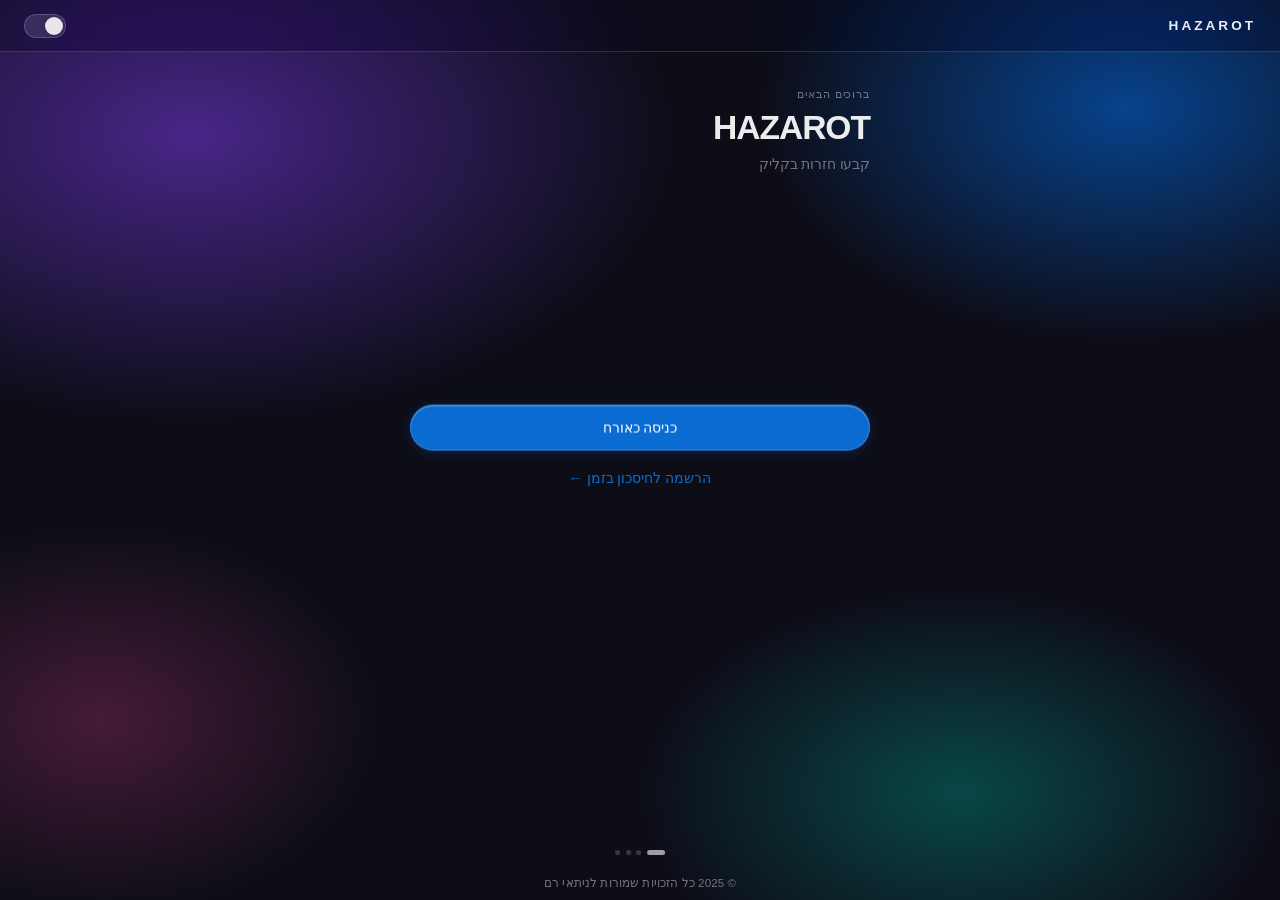
<file: index.html>
<!DOCTYPE html>
<html lang="he" dir="rtl" data-theme="dark">
<head>
  <meta charset="UTF-8" />
  <meta name="viewport" content="width=device-width, initial-scale=1.0" />
  <title>HAZAROT</title>
  <link rel="stylesheet" href="style.css" />
</head>
<body>

  <header>
    <span class="logo" onclick="goHome()">HAZAROT</span>
    <button class="theme-toggle" id="theme-btn" onclick="toggleTheme()" aria-label="החלף מצב">
      <span class="theme-toggle-thumb"></span>
    </button>
    <button class="profile-btn" id="profile-btn" onclick="openProfile()" style="display:none">הרשמה</button>
  </header>

  <!-- Profile Modal -->
  <div class="profile-overlay hidden" id="profile-overlay">
    <div class="profile-modal">
      <div class="profile-modal-head">
        <h2>הפרופיל שלי</h2>
        <button class="profile-close" onclick="closeProfile()">×</button>
      </div>
      <div class="field-group">
        <label class="field-label">שם פרטי</label>
        <input type="text" id="p-first" placeholder="ישראל" autocomplete="given-name" />
      </div>
      <div class="field-group">
        <label class="field-label">שם משפחה</label>
        <input type="text" id="p-last" placeholder="ישראלי" autocomplete="family-name" />
      </div>
      <div class="field-group">
        <label class="field-label">שם ההרכב</label>
        <input type="text" id="p-band" placeholder="שם הלהקה / האומן" autocomplete="off" />
      </div>
      <div class="field-group" style="margin-bottom:0">
        <label class="field-label">אימייל</label>
        <input type="email" id="p-email" placeholder="your@email.com" dir="ltr" style="text-align:left" autocomplete="email" />
      </div>
      <button class="next-btn" style="width:100%;margin-top:1.25rem" onclick="saveProfileForm()">שמור פרופיל</button>
    </div>
  </div>

  <main>

    <!-- Landing -->
    <section class="step active" id="step-home">
      <div id="landing-content"></div>
    </section>

    <!-- Step 1: Band Name -->
    <section class="step" id="step-1">
      <p class="step-label">01</p>
      <h1>שם ההרכב</h1>
      <p class="sub">הזינו את שם הלהקה או שם האומן כפי שתרצו שיופיע</p>
      <input type="text" id="band-name" placeholder="שם הלהקה / האומן" autocomplete="off" />
      <button class="next-btn" onclick="goToStep2()">המשך</button>
    </section>

    <!-- Step 2: Members & Instruments -->
    <section class="step" id="step-2">
      <p class="step-label">02</p>
      <h1>כמה נגנים ואיזה כלים?</h1>
      <p class="sub">כדי שהחדר יהיה מוכן מראש — ספרו לנו מי מגיע</p>

      <div class="members-row">
        <label>מספר נגנים</label>
        <div class="counter">
          <button onclick="changeCount(-1)">−</button>
          <span id="member-count">1</span>
          <button onclick="changeCount(1)">+</button>
        </div>
      </div>

      <div class="instruments-section">
        <label>כלים שמגיעים</label>
        <div class="instrument-list" id="instrument-list"></div>
        <div class="instrument-add-row">
          <input type="text" id="instrument-input" placeholder="הוסיפו כלי..." autocomplete="off" />
          <button class="add-btn" onclick="addInstrument()">+</button>
        </div>
      </div>

      <div class="nav-row">
        <button class="back-btn" onclick="goToStep(1)">חזרה</button>
        <button class="next-btn" onclick="goToStep3()">המשך</button>
      </div>
    </section>

    <!-- Step 3: Special Requests -->
    <section class="step" id="step-3">
      <p class="step-label">03</p>
      <h1>בקשות מיוחדות</h1>
      <p class="sub">ציוד נוסף, הגברה, מיקרופונים, שקטניות — כל מה שנדרש</p>
      <textarea id="special-requests" placeholder="לדוגמה: צריכים מיקרופון נוסף, מסך לחיבור מחשב, שקטנייה לתופים..." rows="5"></textarea>

      <div class="nav-row">
        <button class="back-btn" onclick="goToStep(2)">חזרה</button>
        <button class="next-btn" onclick="goToStep4()">המשך</button>
      </div>
    </section>

    <!-- Step 4: Date, Time & Location -->
    <section class="step" id="step-4">
      <p class="step-label">04</p>
      <h1>מתי ואיפה?</h1>
      <p class="sub">בחרו תאריך ושעות, ואז חפשו לפי אזור או שם חדר</p>

      <div class="field-group">
        <label class="field-label">תאריך</label>
        <input type="date" id="rehearsal-date" />
      </div>

      <div class="time-row" id="time-row-manual">
        <div class="field-group">
          <label class="field-label">משעה</label>
          <input type="time" id="start-time" step="1800" />
        </div>
        <div class="field-group">
          <label class="field-label">עד שעה</label>
          <input type="time" id="end-time" step="1800" />
        </div>
      </div>

      <div class="field-group">
        <label class="field-label">אזור</label>
        <select id="location-select">
          <option value="">בחרו עיר / אזור</option>
          <option value="tel-aviv">תל אביב</option>
          <option value="jerusalem">ירושלים</option>
          <option value="haifa">חיפה</option>
          <option value="ramat-gan">רמת גן / גבעתיים</option>
          <option value="beersheba">באר שבע</option>
        </select>
      </div>

      <div class="search-or"><span>או</span></div>

      <div class="field-group">
        <label class="field-label">שם חדר חזרות</label>
        <input type="text" id="room-name-search" placeholder="לדוגמה: סטודיו TLV, כרמל ביט..." autocomplete="off" oninput="onRoomNameInput()" />
      </div>

      <div id="room-slots-section" style="display:none"></div>

      <div class="nav-row">
        <button class="back-btn" onclick="goToStep(3)">חזרה</button>
        <button class="next-btn" onclick="searchRooms()">חפשו חדרים</button>
      </div>
    </section>

    <!-- Step 5: Results -->
    <section class="step" id="step-5">
      <p class="step-label">05</p>
      <h1>חדרים פנויים</h1>
      <p class="sub" id="results-sub"></p>
      <div class="sort-row">
        <span class="sort-label">מיון:</span>
        <button class="sort-btn" id="sort-name" onclick="setSort('name')">א-ת</button>
        <button class="sort-btn" id="sort-price" onclick="setSort('price')">מחיר</button>
      </div>
      <div class="rooms-list" id="rooms-list"></div>
      <div class="nav-row" style="margin-top: 1rem;">
        <button class="back-btn" onclick="goToStep(4)">שנו חיפוש</button>
      </div>
    </section>

    <!-- Confirmation -->
    <section class="step" id="step-confirm">
      <div class="confirm-icon">✓</div>
      <h1>הבקשה נשלחה!</h1>
      <div class="summary" id="summary"></div>
      <button class="next-btn" onclick="resetForm()" style="margin-top: 2rem;">קביעה חדשה</button>
    </section>

  </main>

  <!-- Progress dots -->
  <div class="progress">
    <div class="dot active" id="dot-1"></div>
    <div class="dot" id="dot-2"></div>
    <div class="dot" id="dot-3"></div>
    <div class="dot" id="dot-4"></div>
  </div>

  <footer class="site-footer">
    <p>© 2025 כל הזכויות שמורות לניתאי רם</p>
  </footer>

  <script src="app.js"></script>
</body>
</html>
</file>
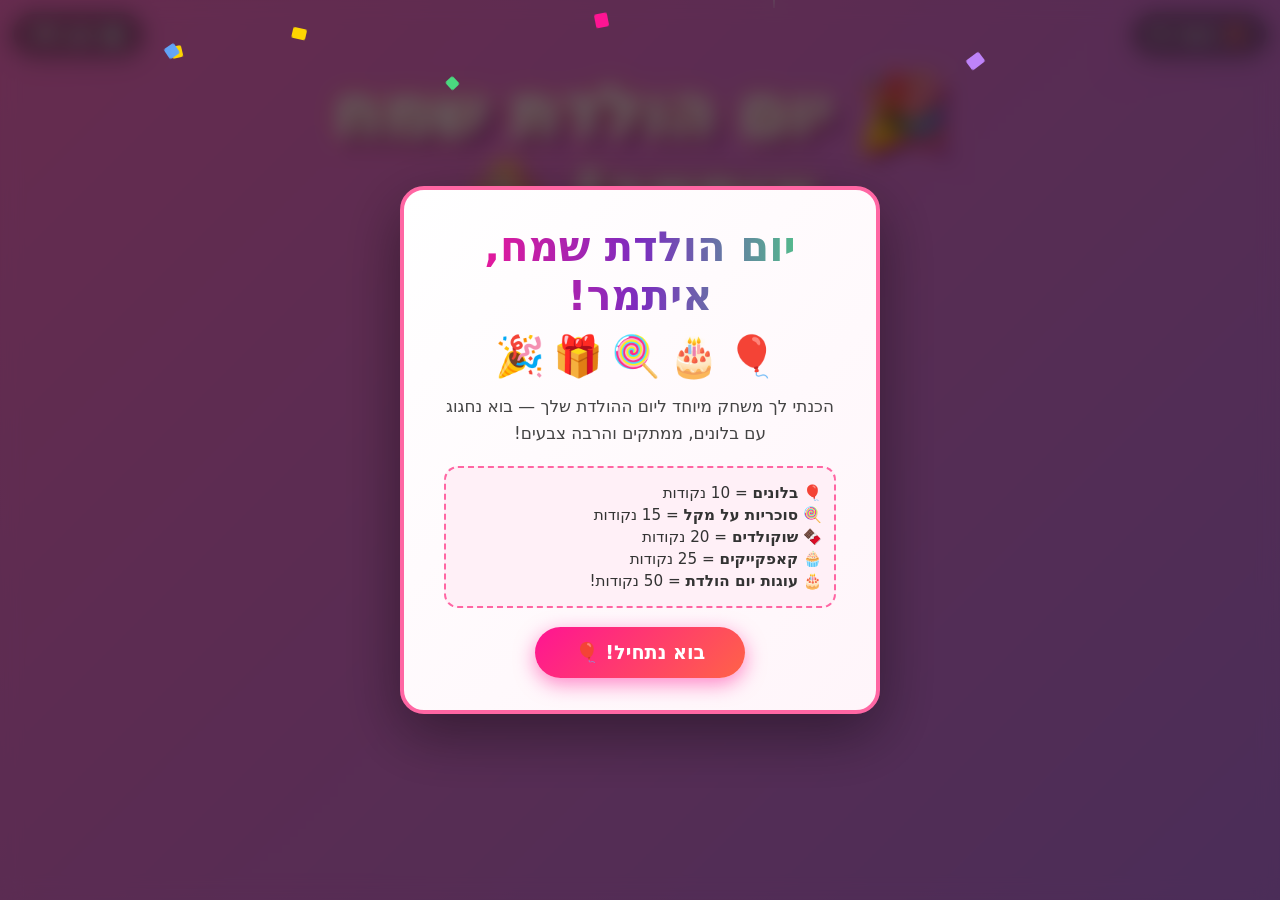
<file: itamar-birthday.html>
<!DOCTYPE html>
<html lang="he" dir="rtl">
<head>
  <meta charset="UTF-8" />
  <meta name="viewport" content="width=device-width, initial-scale=1.0" />
  <title>יום הולדת שמח איתמר!</title>
  <style>
    * { box-sizing: border-box; margin: 0; padding: 0; }

    html, body {
      width: 100%;
      height: 100%;
      overflow: hidden;
      font-family: 'Heebo', 'Assistant', system-ui, -apple-system, sans-serif;
      background: linear-gradient(135deg, #ff6ec4 0%, #7873f5 50%, #4ade80 100%);
      background-size: 400% 400%;
      animation: bgShift 12s ease infinite;
      user-select: none;
      -webkit-user-select: none;
      touch-action: manipulation;
    }

    @keyframes bgShift {
      0%, 100% { background-position: 0% 50%; }
      50% { background-position: 100% 50%; }
    }

    #gameArea {
      position: fixed;
      inset: 0;
      overflow: hidden;
    }

    /* Top HUD */
    .hud {
      position: fixed;
      top: 12px;
      left: 12px;
      right: 12px;
      display: flex;
      justify-content: space-between;
      align-items: center;
      z-index: 50;
      pointer-events: none;
    }

    .hud-box {
      background: rgba(0, 0, 0, 0.35);
      backdrop-filter: blur(8px);
      -webkit-backdrop-filter: blur(8px);
      color: #fff;
      padding: 10px 18px;
      border-radius: 999px;
      font-size: 1.1rem;
      font-weight: 700;
      border: 2px solid rgba(255, 255, 255, 0.3);
      box-shadow: 0 4px 20px rgba(0, 0, 0, 0.2);
    }

    /* Main title */
    .title-wrap {
      position: fixed;
      top: 70px;
      left: 50%;
      transform: translateX(-50%);
      text-align: center;
      z-index: 40;
      pointer-events: none;
      width: 92%;
      max-width: 720px;
    }

    .title {
      font-size: clamp(2rem, 7vw, 4.5rem);
      font-weight: 900;
      color: #fff;
      text-shadow:
        0 0 10px rgba(255, 105, 180, 0.8),
        0 0 20px rgba(255, 215, 0, 0.6),
        4px 4px 0 #ff1493,
        8px 8px 0 #4b0082;
      letter-spacing: -1px;
      animation: bounce 2s ease-in-out infinite;
    }

    .subtitle {
      font-size: clamp(1rem, 3vw, 1.4rem);
      color: #fff;
      margin-top: 8px;
      font-weight: 600;
      text-shadow: 2px 2px 0 #000;
      opacity: 0.95;
    }

    @keyframes bounce {
      0%, 100% { transform: translateY(0) rotate(-1deg); }
      50% { transform: translateY(-10px) rotate(1deg); }
    }

    /* Balloons */
    .balloon {
      position: absolute;
      width: 70px;
      height: 90px;
      cursor: pointer;
      transition: transform 0.1s ease;
      will-change: transform;
    }

    .balloon:active { transform: scale(0.9); }

    .balloon::before {
      content: '';
      position: absolute;
      top: 0;
      left: 0;
      width: 70px;
      height: 85px;
      background: var(--bcolor, #ff4d6d);
      border-radius: 50% 50% 45% 45% / 55% 55% 45% 45%;
      box-shadow:
        inset -8px -10px 20px rgba(0, 0, 0, 0.2),
        inset 8px 10px 20px rgba(255, 255, 255, 0.4);
    }

    .balloon::after {
      content: '';
      position: absolute;
      bottom: -2px;
      left: 50%;
      transform: translateX(-50%);
      width: 0;
      height: 0;
      border-left: 6px solid transparent;
      border-right: 6px solid transparent;
      border-top: 8px solid var(--bcolor, #ff4d6d);
      filter: brightness(0.8);
    }

    .balloon .string {
      position: absolute;
      top: 88px;
      left: 50%;
      width: 2px;
      height: 40px;
      background: rgba(255, 255, 255, 0.6);
      transform-origin: top center;
      animation: sway 3s ease-in-out infinite;
    }

    @keyframes sway {
      0%, 100% { transform: translateX(-50%) rotate(-3deg); }
      50% { transform: translateX(-50%) rotate(3deg); }
    }

    /* Candies */
    .candy {
      position: absolute;
      width: 50px;
      height: 50px;
      cursor: pointer;
      animation: spin 4s linear infinite;
      will-change: transform;
    }

    @keyframes spin {
      from { transform: rotate(0deg); }
      to { transform: rotate(360deg); }
    }

    .candy.lollipop {
      background: radial-gradient(circle at 35% 35%, #fff, #ff4d9d 30%, #c2185b 100%);
      border-radius: 50%;
      border: 3px solid #fff;
      box-shadow: 0 4px 15px rgba(0, 0, 0, 0.3);
      position: relative;
    }
    .candy.lollipop::after {
      content: '';
      position: absolute;
      top: 100%;
      left: 50%;
      width: 3px;
      height: 20px;
      background: #fff;
      transform: translateX(-50%);
    }

    .candy.choco {
      background: linear-gradient(135deg, #6b3410, #3d1f08);
      border-radius: 8px;
      border: 2px solid #4a2810;
      box-shadow:
        inset 4px 4px 0 rgba(255, 255, 255, 0.15),
        0 4px 15px rgba(0, 0, 0, 0.4);
    }

    .candy.cupcake {
      width: 55px;
      height: 60px;
      background:
        radial-gradient(circle at 50% 28%, #ff4d9d 0 30%, transparent 31%),
        radial-gradient(circle at 30% 35%, #fff066 0 14%, transparent 15%),
        radial-gradient(circle at 70% 35%, #66ff99 0 14%, transparent 15%),
        linear-gradient(180deg, #ffb3d9 50%, #d4853c 50%);
      border-radius: 50% 50% 10% 10% / 60% 60% 10% 10%;
      box-shadow: 0 4px 15px rgba(0, 0, 0, 0.3);
    }

    .candy.cake {
      width: 60px;
      height: 55px;
      background:
        linear-gradient(180deg, #fff 0 25%, transparent 25%),
        linear-gradient(180deg, #ff66a3 0 50%, #ffd700 50%);
      border-radius: 8px;
      border: 2px solid #ff1493;
      box-shadow: 0 4px 15px rgba(0, 0, 0, 0.3);
      position: relative;
    }
    .candy.cake::before {
      content: '🕯️';
      position: absolute;
      top: -22px;
      left: 50%;
      transform: translateX(-50%);
      font-size: 22px;
    }

    /* Confetti */
    .confetti {
      position: absolute;
      width: 10px;
      height: 14px;
      pointer-events: none;
      will-change: transform, opacity;
    }

    /* Pop effect */
    .pop {
      position: absolute;
      font-size: 2rem;
      font-weight: 900;
      color: #fff;
      text-shadow: 2px 2px 0 #000, 0 0 10px #ffd700;
      pointer-events: none;
      animation: popUp 0.8s ease-out forwards;
      z-index: 30;
    }

    @keyframes popUp {
      0% { transform: scale(0.5) translateY(0); opacity: 1; }
      100% { transform: scale(1.8) translateY(-60px); opacity: 0; }
    }

    /* Start screen */
    .start-screen {
      position: fixed;
      inset: 0;
      background: rgba(0, 0, 0, 0.6);
      backdrop-filter: blur(10px);
      -webkit-backdrop-filter: blur(10px);
      display: flex;
      align-items: center;
      justify-content: center;
      z-index: 100;
      padding: 20px;
    }

    .start-card {
      background: linear-gradient(135deg, #fff 0%, #fff5fa 100%);
      border-radius: 24px;
      padding: 2rem 2.5rem;
      max-width: 480px;
      width: 100%;
      text-align: center;
      box-shadow: 0 20px 60px rgba(0, 0, 0, 0.4);
      border: 4px solid #ff66a3;
      animation: cardIn 0.6s cubic-bezier(0.34, 1.56, 0.64, 1);
    }

    @keyframes cardIn {
      from { transform: scale(0.5) rotate(-10deg); opacity: 0; }
      to { transform: scale(1) rotate(0); opacity: 1; }
    }

    .start-card h1 {
      font-size: clamp(1.8rem, 6vw, 2.6rem);
      background: linear-gradient(90deg, #ff1493, #7b2cbf, #4ade80);
      -webkit-background-clip: text;
      background-clip: text;
      color: transparent;
      margin-bottom: 0.5rem;
      font-weight: 900;
    }

    .start-card .emoji-row {
      font-size: 2.5rem;
      margin: 0.8rem 0;
      letter-spacing: 8px;
    }

    .start-card p {
      color: #444;
      font-size: 1.05rem;
      line-height: 1.6;
      margin-bottom: 1.2rem;
    }

    .start-card .rules {
      background: #fff0f7;
      border: 2px dashed #ff66a3;
      border-radius: 14px;
      padding: 12px;
      margin-bottom: 1.2rem;
      text-align: right;
      font-size: 0.95rem;
      color: #333;
    }

    .start-card .rules div { margin: 4px 0; }

    .start-btn {
      background: linear-gradient(135deg, #ff1493, #ff6347);
      color: #fff;
      border: none;
      padding: 14px 40px;
      font-size: 1.2rem;
      font-weight: 800;
      border-radius: 999px;
      cursor: pointer;
      box-shadow: 0 6px 20px rgba(255, 20, 147, 0.5);
      transition: transform 0.15s ease, box-shadow 0.15s ease;
      font-family: inherit;
    }

    .start-btn:hover {
      transform: translateY(-2px) scale(1.03);
      box-shadow: 0 8px 25px rgba(255, 20, 147, 0.7);
    }

    .start-btn:active { transform: scale(0.97); }

    /* End screen */
    .end-screen {
      position: fixed;
      inset: 0;
      background: rgba(0, 0, 0, 0.7);
      backdrop-filter: blur(10px);
      -webkit-backdrop-filter: blur(10px);
      display: none;
      align-items: center;
      justify-content: center;
      z-index: 100;
      padding: 20px;
    }

    .end-screen.show { display: flex; }

    .end-card {
      background: linear-gradient(135deg, #fff 0%, #fffacd 100%);
      border-radius: 24px;
      padding: 2rem 2.5rem;
      max-width: 520px;
      width: 100%;
      text-align: center;
      box-shadow: 0 20px 60px rgba(0, 0, 0, 0.4);
      border: 4px solid #ffd700;
      animation: cardIn 0.6s cubic-bezier(0.34, 1.56, 0.64, 1);
    }

    .end-card h2 {
      font-size: clamp(1.6rem, 5vw, 2.2rem);
      color: #ff1493;
      margin-bottom: 0.6rem;
      font-weight: 900;
    }

    .end-card .score-big {
      font-size: 3.5rem;
      font-weight: 900;
      color: #7b2cbf;
      margin: 0.6rem 0;
      text-shadow: 3px 3px 0 #ffd700;
    }

    .end-card .greeting {
      color: #333;
      font-size: 1.05rem;
      line-height: 1.7;
      margin: 1rem 0 1.4rem;
      text-align: right;
      background: #fff0f7;
      padding: 14px;
      border-radius: 14px;
      border-right: 4px solid #ff66a3;
    }

    .end-card .greeting strong {
      color: #ff1493;
      font-size: 1.15rem;
    }

    /* Particles for celebration */
    .celebration {
      position: fixed;
      inset: 0;
      pointer-events: none;
      z-index: 200;
    }

    @media (max-width: 600px) {
      .balloon { width: 55px; height: 72px; }
      .balloon::before { width: 55px; height: 68px; }
      .candy { width: 42px; height: 42px; }
      .hud-box { font-size: 0.95rem; padding: 8px 14px; }
      .title-wrap { top: 60px; }
    }
  </style>
</head>
<body>

  <div id="gameArea"></div>

  <div class="title-wrap">
    <div class="title">🎉 יום הולדת שמח איתמר! 🎂</div>
    <div class="subtitle">פוצץ בלונים ותפוס ממתקים — כמה שיותר!</div>
  </div>

  <div class="hud">
    <div class="hud-box">🎯 ניקוד: <span id="score">0</span></div>
    <div class="hud-box">⏱️ זמן: <span id="time">30</span></div>
  </div>

  <!-- Start Screen -->
  <div class="start-screen" id="startScreen">
    <div class="start-card">
      <h1>יום הולדת שמח, איתמר!</h1>
      <div class="emoji-row">🎈🎂🍭🎁🎉</div>
      <p>הכנתי לך משחק מיוחד ליום ההולדת שלך — בוא נחגוג עם בלונים, ממתקים והרבה צבעים!</p>
      <div class="rules">
        <div>🎈 <b>בלונים</b> = 10 נקודות</div>
        <div>🍭 <b>סוכריות על מקל</b> = 15 נקודות</div>
        <div>🍫 <b>שוקולדים</b> = 20 נקודות</div>
        <div>🧁 <b>קאפקייקים</b> = 25 נקודות</div>
        <div>🎂 <b>עוגות יום הולדת</b> = 50 נקודות!</div>
      </div>
      <button class="start-btn" onclick="startGame()">בוא נתחיל! 🎈</button>
    </div>
  </div>

  <!-- End Screen -->
  <div class="end-screen" id="endScreen">
    <div class="end-card">
      <h2 id="endTitle">איזה אלוף! 🏆</h2>
      <div class="score-big" id="finalScore">0</div>
      <div class="greeting">
        <strong>איתמר היקר,</strong><br>
        מאחל לך יום הולדת מטורף ושמח! 🎂<br>
        שתמיד תהיה מוקף באנשים שאוהבים אותך,<br>
        שכל חלום שאתה חולם יתגשם,<br>
        ושהשנה הבאה תהיה הכי טובה שהייתה לך — מלאה בצחוקים, הרפתקאות וטעמים מתוקים! 🍭✨
      </div>
      <button class="start-btn" onclick="restartGame()">שחק שוב 🎈</button>
    </div>
  </div>

  <div class="celebration" id="celebration"></div>

  <script>
    const gameArea = document.getElementById('gameArea');
    const scoreEl = document.getElementById('score');
    const timeEl = document.getElementById('time');
    const startScreen = document.getElementById('startScreen');
    const endScreen = document.getElementById('endScreen');
    const finalScoreEl = document.getElementById('finalScore');
    const endTitleEl = document.getElementById('endTitle');
    const celebration = document.getElementById('celebration');

    let score = 0;
    let timeLeft = 30;
    let gameActive = false;
    let spawnInterval = null;
    let timerInterval = null;

    const balloonColors = ['#ff4d6d', '#4ade80', '#facc15', '#60a5fa', '#c084fc', '#fb923c', '#f472b6'];
    const candyTypes = [
      { cls: 'lollipop', points: 15, emoji: '🍭' },
      { cls: 'choco', points: 20, emoji: '🍫' },
      { cls: 'cupcake', points: 25, emoji: '🧁' },
      { cls: 'cake', points: 50, emoji: '🎂' }
    ];

    function rand(min, max) {
      return Math.random() * (max - min) + min;
    }

    function spawnBalloon() {
      const balloon = document.createElement('div');
      balloon.className = 'balloon';
      const color = balloonColors[Math.floor(Math.random() * balloonColors.length)];
      balloon.style.setProperty('--bcolor', color);
      balloon.innerHTML = '<div class="string"></div>';

      const x = rand(5, window.innerWidth - 80);
      balloon.style.left = x + 'px';
      balloon.style.top = (window.innerHeight + 20) + 'px';

      const duration = rand(5, 9);
      balloon.style.transition = `top ${duration}s linear, transform 0.1s ease`;

      gameArea.appendChild(balloon);

      requestAnimationFrame(() => {
        balloon.style.top = '-120px';
      });

      const popHandler = (e) => {
        e.preventDefault();
        e.stopPropagation();
        popBalloon(balloon, x, balloon.getBoundingClientRect().top, color);
      };
      balloon.addEventListener('click', popHandler);
      balloon.addEventListener('touchstart', popHandler, { passive: false });

      setTimeout(() => balloon.remove(), duration * 1000 + 200);
    }

    function popBalloon(balloon, x, y, color) {
      if (balloon.dataset.popped) return;
      balloon.dataset.popped = '1';
      score += 10;
      updateScore();
      showPop(x + 35, y + 40, '+10', color);
      makeConfetti(x + 35, y + 40, color, 12);
      balloon.style.transition = 'transform 0.2s ease, opacity 0.2s ease';
      balloon.style.transform = 'scale(1.5)';
      balloon.style.opacity = '0';
      setTimeout(() => balloon.remove(), 200);
    }

    function spawnCandy() {
      const type = candyTypes[Math.floor(Math.random() * candyTypes.length)];
      const candy = document.createElement('div');
      candy.className = 'candy ' + type.cls;

      const x = rand(5, window.innerWidth - 60);
      candy.style.left = x + 'px';
      candy.style.top = '-60px';

      const duration = rand(4, 7);
      candy.style.transition = `top ${duration}s linear`;

      gameArea.appendChild(candy);

      requestAnimationFrame(() => {
        candy.style.top = (window.innerHeight + 80) + 'px';
      });

      const grabHandler = (e) => {
        e.preventDefault();
        e.stopPropagation();
        grabCandy(candy, type, x);
      };
      candy.addEventListener('click', grabHandler);
      candy.addEventListener('touchstart', grabHandler, { passive: false });

      setTimeout(() => candy.remove(), duration * 1000 + 200);
    }

    function grabCandy(candy, type, x) {
      if (candy.dataset.grabbed) return;
      candy.dataset.grabbed = '1';
      score += type.points;
      updateScore();
      const rect = candy.getBoundingClientRect();
      showPop(rect.left + 25, rect.top + 25, '+' + type.points, '#ffd700');
      makeConfetti(rect.left + 25, rect.top + 25, '#ffd700', 8);
      candy.style.transition = 'transform 0.3s ease, opacity 0.3s ease';
      candy.style.transform = 'scale(2) rotate(720deg)';
      candy.style.opacity = '0';
      setTimeout(() => candy.remove(), 300);
    }

    function showPop(x, y, text, color) {
      const pop = document.createElement('div');
      pop.className = 'pop';
      pop.textContent = text;
      pop.style.left = x + 'px';
      pop.style.top = y + 'px';
      pop.style.color = color;
      document.body.appendChild(pop);
      setTimeout(() => pop.remove(), 800);
    }

    function makeConfetti(x, y, color, count) {
      const colors = [color, '#ffd700', '#ff69b4', '#4ade80', '#60a5fa', '#fff'];
      for (let i = 0; i < count; i++) {
        const c = document.createElement('div');
        c.className = 'confetti';
        c.style.background = colors[Math.floor(Math.random() * colors.length)];
        c.style.left = x + 'px';
        c.style.top = y + 'px';
        c.style.borderRadius = Math.random() > 0.5 ? '50%' : '2px';
        document.body.appendChild(c);

        const angle = Math.random() * Math.PI * 2;
        const velocity = rand(80, 200);
        const dx = Math.cos(angle) * velocity;
        const dy = Math.sin(angle) * velocity - 80;
        const rot = rand(-720, 720);

        c.animate([
          { transform: 'translate(0, 0) rotate(0deg)', opacity: 1 },
          { transform: `translate(${dx}px, ${dy + 300}px) rotate(${rot}deg)`, opacity: 0 }
        ], {
          duration: 1200,
          easing: 'cubic-bezier(0.25, 0.46, 0.45, 0.94)'
        });

        setTimeout(() => c.remove(), 1300);
      }
    }

    function updateScore() {
      scoreEl.textContent = score;
      scoreEl.style.animation = 'none';
      void scoreEl.offsetWidth;
      scoreEl.style.animation = 'bounce 0.3s ease';
    }

    function startGame() {
      score = 0;
      timeLeft = 30;
      gameActive = true;
      updateScore();
      timeEl.textContent = timeLeft;
      startScreen.style.display = 'none';
      endScreen.classList.remove('show');

      spawnInterval = setInterval(() => {
        if (!gameActive) return;
        if (Math.random() < 0.65) {
          spawnBalloon();
        } else {
          spawnCandy();
        }
      }, 600);

      timerInterval = setInterval(() => {
        timeLeft--;
        timeEl.textContent = timeLeft;
        if (timeLeft <= 5) {
          timeEl.parentElement.style.color = '#ffeb3b';
        }
        if (timeLeft <= 0) {
          endGame();
        }
      }, 1000);
    }

    function endGame() {
      gameActive = false;
      clearInterval(spawnInterval);
      clearInterval(timerInterval);
      timeEl.parentElement.style.color = '#fff';

      // Clean up remaining items
      setTimeout(() => {
        document.querySelectorAll('.balloon, .candy').forEach(el => el.remove());
      }, 100);

      finalScoreEl.textContent = score;

      let title = '';
      if (score >= 500) title = '🏆 אגדה! מלך יום ההולדת!';
      else if (score >= 300) title = '🌟 מדהים! אתה אלוף!';
      else if (score >= 150) title = '🎉 כל הכבוד איתמר!';
      else title = '🎂 איזה כיף!';
      endTitleEl.textContent = title;

      endScreen.classList.add('show');
      bigCelebration();
    }

    function restartGame() {
      endScreen.classList.remove('show');
      startGame();
    }

    function bigCelebration() {
      const colors = ['#ff1493', '#ffd700', '#4ade80', '#60a5fa', '#ff6347', '#c084fc', '#fff'];
      for (let i = 0; i < 80; i++) {
        setTimeout(() => {
          const c = document.createElement('div');
          c.className = 'confetti';
          c.style.background = colors[Math.floor(Math.random() * colors.length)];
          c.style.left = rand(0, window.innerWidth) + 'px';
          c.style.top = '-20px';
          c.style.width = rand(8, 14) + 'px';
          c.style.height = rand(10, 18) + 'px';
          c.style.borderRadius = Math.random() > 0.5 ? '50%' : '2px';
          celebration.appendChild(c);

          const drift = rand(-100, 100);
          const rot = rand(-720, 720);

          c.animate([
            { transform: 'translate(0, 0) rotate(0deg)', opacity: 1 },
            { transform: `translate(${drift}px, ${window.innerHeight + 50}px) rotate(${rot}deg)`, opacity: 0.8 }
          ], {
            duration: rand(2500, 4500),
            easing: 'cubic-bezier(0.25, 0.46, 0.45, 0.94)'
          });

          setTimeout(() => c.remove(), 4500);
        }, i * 40);
      }
    }

    // Pre-spawn some balloons on the start screen for atmosphere
    function ambientBalloons() {
      if (!gameActive && !startScreen.style.display.includes('none')) {
        if (Math.random() < 0.5) spawnBalloon();
        setTimeout(ambientBalloons, 1500);
      }
    }
    ambientBalloons();

    // Initial celebration burst on load
    setTimeout(bigCelebration, 300);
  </script>
</body>
</html>
</file>
<file: style.css>
/* ===== Reset & Base ===== */
*, *::before, *::after { box-sizing: border-box; margin: 0; padding: 0; }

/* ===== Dark Theme (default) ===== */
:root {
  --radius: 18px;

  --c-text:            rgba(255,255,255,0.92);
  --c-muted:           rgba(255,255,255,0.42);

  --c-surface:         rgba(255,255,255,0.08);
  --c-surface-hover:   rgba(255,255,255,0.14);
  --c-border:          rgba(255,255,255,0.24);
  --c-shine:           rgba(255,255,255,0.45);
  --c-shadow:          rgba(0,0,0,0.30);
  --c-blur:            blur(40px) saturate(2.2) brightness(1.08);

  --c-input:           rgba(255,255,255,0.06);
  --c-input-border:    rgba(255,255,255,0.20);
  --c-placeholder:     rgba(255,255,255,0.22);
  --c-focus-border:    rgba(255,255,255,0.36);
  --c-focus-ring:      rgba(255,255,255,0.06);

  --c-accent:          rgba(10,132,255,0.80);
  --c-accent-text:     #ffffff;
  --c-accent-glow:     rgba(10,132,255,0.20);
  --c-accent-card-bg:  rgba(10,132,255,0.15);
  --c-accent-card-bd:  rgba(10,132,255,0.38);

  --c-header:          rgba(10,10,20,0.40);
  --c-header-border:   rgba(255,255,255,0.14);

  --c-modal:           rgba(20,14,44,0.50);
  --c-overlay:         rgba(0,0,0,0.50);
  --c-modal-shadow:    0 24px 60px rgba(0,0,0,0.5);

  --c-dot:             rgba(255,255,255,0.18);
  --c-dot-active:      rgba(255,255,255,0.60);

  --c-close-bg:        rgba(255,255,255,0.10);
  --c-close-border:    rgba(255,255,255,0.14);
  --c-counter-bg:      rgba(255,255,255,0.10);
  --c-counter-border:  rgba(255,255,255,0.18);

  --c-tag-bg:          rgba(255,255,255,0.11);
  --c-tag-border:      rgba(255,255,255,0.16);
  --c-chip-bg:         rgba(255,255,255,0.07);
  --c-chip-border:     rgba(255,255,255,0.12);

  --c-delete:          rgba(255,255,255,0.18);
  --c-divider:         rgba(255,255,255,0.09);
  --c-add-border:      rgba(255,255,255,0.14);

  --c-profile-btn-bg:  rgba(255,255,255,0.88);
  --c-profile-init:    #111;

  --c-confirm-bg:      rgba(52,199,89,0.80);
  --c-confirm-border:  rgba(255,255,255,0.28);
  --c-confirm-shadow:  rgba(52,199,89,0.35);

  --c-toggle-track:    rgba(255,255,255,0.12);
  --c-toggle-border:   rgba(255,255,255,0.18);
  --c-toggle-thumb:    rgba(255,255,255,0.88);
  --c-toggle-thumb-sh: rgba(0,0,0,0.30);
}

/* ===== Light Theme ===== */
html[data-theme="light"] {
  --c-text:            #1d1d1f;
  --c-muted:           #6e6e73;

  --c-surface:         #ffffff;
  --c-surface-hover:   #f5f5f7;
  --c-border:          #d2d2d7;
  --c-shine:           transparent;
  --c-shadow:          rgba(0,0,0,0.06);
  --c-blur:            none;

  --c-input:           #ffffff;
  --c-input-border:    #d2d2d7;
  --c-placeholder:     #c7c7cc;
  --c-focus-border:    #0071e3;
  --c-focus-ring:      rgba(0,113,227,0.15);

  --c-accent:          #0071e3;
  --c-accent-text:     #ffffff;
  --c-accent-glow:     rgba(0,113,227,0.18);
  --c-accent-card-bg:  rgba(0,113,227,0.06);
  --c-accent-card-bd:  rgba(0,113,227,0.40);

  --c-header:          rgba(245,245,247,0.85);
  --c-header-border:   rgba(210,210,215,0.7);

  --c-modal:           #ffffff;
  --c-overlay:         rgba(0,0,0,0.32);
  --c-modal-shadow:    0 20px 60px rgba(0,0,0,0.12), 0 4px 16px rgba(0,0,0,0.06);

  --c-dot:             #c7c7cc;
  --c-dot-active:      #6e6e73;

  --c-close-bg:        #e8e8ed;
  --c-close-border:    transparent;
  --c-counter-bg:      #e8e8ed;
  --c-counter-border:  transparent;

  --c-tag-bg:          #e8e8ed;
  --c-tag-border:      transparent;
  --c-chip-bg:         #f5f5f7;
  --c-chip-border:     #d2d2d7;

  --c-delete:          #c7c7cc;
  --c-divider:         #d2d2d7;
  --c-add-border:      #d2d2d7;

  --c-profile-btn-bg:  #1d1d1f;
  --c-profile-init:    #ffffff;

  --c-confirm-bg:      #34c759;
  --c-confirm-border:  transparent;
  --c-confirm-shadow:  rgba(52,199,89,0.20);

  --c-toggle-track:    #e8e8ed;
  --c-toggle-border:   #d2d2d7;
  --c-toggle-thumb:    #ffffff;
  --c-toggle-thumb-sh: rgba(0,0,0,0.18);
}

/* ===== Body ===== */
html {
  height: 100%;
  overflow: hidden;
}

html, body {
  font-family: -apple-system, BlinkMacSystemFont, 'SF Pro Display', 'Helvetica Neue', sans-serif;
  color: var(--c-text);
  -webkit-font-smoothing: antialiased;
  transition: color 0.25s;
}

body {
  position: fixed;
  top: 0; left: 0; right: 0; bottom: 0;
  width: 100%;
  height: 100vh;
  height: 100dvh;
  overflow: hidden;
  overscroll-behavior: none;
  background:
    radial-gradient(ellipse 65% 55% at 15% 15%, rgba(110,55,210,0.60) 0%, transparent 58%),
    radial-gradient(ellipse 55% 50% at 88% 12%, rgba(0,120,255,0.50) 0%, transparent 52%),
    radial-gradient(ellipse 50% 45% at 75% 88%, rgba(0,180,160,0.35) 0%, transparent 50%),
    radial-gradient(ellipse 45% 45% at 8%  80%, rgba(200,60,120,0.30) 0%, transparent 48%),
    #0d0d18;
  background-attachment: fixed;
  transition: background 0.35s;
}

html[data-theme="light"] body {
  background: #f5f5f7;
}

/* ===== Header ===== */
header {
  position: fixed;
  top: 0; left: 0; right: 0;
  height: 52px;
  display: flex;
  align-items: center;
  justify-content: space-between;
  padding: 0 1.5rem;
  background: var(--c-header);
  backdrop-filter: blur(32px) saturate(2);
  -webkit-backdrop-filter: blur(32px) saturate(2);
  border-bottom: 1px solid var(--c-header-border);
  z-index: 10;
  gap: 0.75rem;
  transition: background 0.25s, border-color 0.25s;
}

.logo {
  font-size: 0.85rem;
  font-weight: 600;
  letter-spacing: 0.22em;
  color: var(--c-text);
  cursor: pointer;
  user-select: none;
  flex: 1;
}

/* ===== Theme Toggle ===== */
.theme-toggle {
  width: 42px;
  height: 24px;
  background: var(--c-toggle-track);
  border: 1px solid var(--c-toggle-border);
  border-radius: 100px;
  cursor: pointer;
  position: relative;
  flex-shrink: 0;
  transition: background 0.3s, border-color 0.3s;
  padding: 0;
}

.theme-toggle-thumb {
  position: absolute;
  top: 2px;
  width: 18px;
  height: 18px;
  border-radius: 50%;
  background: var(--c-toggle-thumb);
  box-shadow: 0 1px 4px var(--c-toggle-thumb-sh);
  transition: left 0.3s cubic-bezier(0.34, 1.4, 0.64, 1), right 0.3s cubic-bezier(0.34, 1.4, 0.64, 1);
}

html[data-theme="dark"]  .theme-toggle-thumb { right: 2px; left: auto; }
html[data-theme="light"] .theme-toggle-thumb { left: 2px; right: auto; }

/* ===== Profile Button ===== */
.profile-btn {
  background: var(--c-surface);
  backdrop-filter: var(--c-blur);
  -webkit-backdrop-filter: var(--c-blur);
  border: 1px solid var(--c-border);
  border-radius: 100px;
  padding: 0.28rem 0.9rem;
  font-size: 0.78rem;
  font-family: inherit;
  color: var(--c-muted);
  cursor: pointer;
  transition: all 0.2s;
  flex-shrink: 0;
  box-shadow: inset 0 1px 0 var(--c-shine);
}

.profile-btn:hover {
  background: var(--c-surface-hover);
  color: var(--c-text);
}

.profile-btn.has-profile {
  width: 30px;
  height: 30px;
  padding: 0;
  border-radius: 50%;
  background: var(--c-profile-btn-bg);
  border-color: transparent;
  box-shadow: none;
  display: flex;
  align-items: center;
  justify-content: center;
}

.profile-initials {
  color: var(--c-profile-init);
  font-size: 0.65rem;
  font-weight: 600;
  letter-spacing: 0.03em;
}

/* ===== Profile Modal ===== */
.profile-overlay {
  position: fixed;
  inset: 0;
  background: var(--c-overlay);
  z-index: 200;
  display: flex;
  align-items: center;
  justify-content: center;
  padding: 1rem;
  animation: fadeIn 0.2s ease;
  backdrop-filter: blur(6px);
  -webkit-backdrop-filter: blur(6px);
}

.profile-overlay.hidden { display: none; }

@keyframes fadeIn {
  from { opacity: 0; }
  to   { opacity: 1; }
}

.profile-modal {
  background: var(--c-modal);
  backdrop-filter: var(--c-blur);
  -webkit-backdrop-filter: var(--c-blur);
  border: 1px solid var(--c-border);
  border-radius: 22px;
  padding: 1.75rem;
  width: 100%;
  max-width: 400px;
  box-shadow: var(--c-modal-shadow), inset 0 1px 0 var(--c-shine);
  animation: scaleUp 0.28s cubic-bezier(0.34,1.4,0.64,1);
}

@keyframes scaleUp {
  from { opacity: 0; transform: scale(0.94); }
  to   { opacity: 1; transform: scale(1); }
}

.profile-modal-head {
  display: flex;
  align-items: center;
  justify-content: space-between;
  margin-bottom: 1.5rem;
}

.profile-modal-head h2 {
  font-size: 1.05rem;
  font-weight: 600;
  letter-spacing: -0.01em;
  color: var(--c-text);
}

.profile-close {
  background: var(--c-close-bg);
  border: 1px solid var(--c-close-border);
  width: 28px;
  height: 28px;
  border-radius: 50%;
  font-size: 1rem;
  color: var(--c-muted);
  cursor: pointer;
  display: flex;
  align-items: center;
  justify-content: center;
  transition: background 0.15s;
}

.profile-close:hover { background: var(--c-surface-hover); color: var(--c-text); }

.summary-email { color: var(--c-muted); }

/* ===== Main ===== */
main {
  height: 100vh; /* fallback */
  height: 100dvh;
  overflow: hidden;
  padding: 52px 1.25rem 5rem;
  display: flex;
  align-items: center;
  justify-content: center;
}

/* ===== Steps ===== */
.step {
  display: none;
  flex-direction: column;
  width: 100%;
  max-width: 460px;
  animation: fadeUp 0.3s ease;
}

.step.active { display: flex; }

/* Step 4 can have variable content — allow internal scroll */
#step-4.active {
  overflow-y: auto;
  -webkit-overflow-scrolling: touch;
  scrollbar-width: none;
  max-height: 100%;
}
#step-4.active::-webkit-scrollbar { display: none; }

@keyframes fadeUp {
  from { opacity: 0; transform: translateY(10px); }
  to   { opacity: 1; transform: translateY(0); }
}

.step-label {
  font-size: 0.7rem;
  font-weight: 500;
  letter-spacing: 0.08em;
  color: var(--c-muted);
  margin-bottom: 0.55rem;
}

.step h1 {
  font-size: 2.1rem;
  font-weight: 700;
  line-height: 1.1;
  margin-bottom: 0.45rem;
  letter-spacing: -0.03em;
  color: var(--c-text);
}

.step .sub {
  font-size: 0.88rem;
  color: var(--c-muted);
  margin-bottom: 2rem;
  line-height: 1.5;
  letter-spacing: -0.01em;
}

/* ===== Field Labels ===== */
.field-label {
  display: block;
  font-size: 0.76rem;
  font-weight: 500;
  letter-spacing: -0.01em;
  color: var(--c-muted);
  margin-bottom: 0.4rem;
}

/* ===== Inputs ===== */
input[type="text"],
input[type="email"],
textarea {
  width: 100%;
  background: var(--c-input);
  backdrop-filter: var(--c-blur);
  -webkit-backdrop-filter: var(--c-blur);
  border: 1px solid var(--c-input-border);
  border-radius: var(--radius);
  padding: 0.88rem 1rem;
  font-size: 1rem;
  font-family: inherit;
  color: var(--c-text);
  outline: none;
  transition: border-color 0.2s, background 0.2s, box-shadow 0.2s;
  text-align: right;
  direction: rtl;
  resize: none;
  box-shadow: inset 0 1px 0 var(--c-shine);
}

input[type="text"]:focus,
input[type="email"]:focus,
textarea:focus {
  border-color: var(--c-focus-border);
  box-shadow: inset 0 1px 0 var(--c-shine), 0 0 0 3px var(--c-focus-ring);
}

input::placeholder,
textarea::placeholder {
  color: var(--c-placeholder);
}

/* ===== Buttons ===== */
.next-btn {
  margin-top: 1.5rem;
  background: var(--c-accent);
  backdrop-filter: var(--c-blur);
  -webkit-backdrop-filter: var(--c-blur);
  color: var(--c-accent-text);
  border: 1px solid rgba(255,255,255,0.20);
  border-radius: 980px;
  padding: 0.82rem 2.2rem;
  font-size: 0.9rem;
  font-weight: 500;
  cursor: pointer;
  transition: filter 0.2s, box-shadow 0.2s;
  align-self: flex-end;
  font-family: inherit;
  letter-spacing: -0.01em;
  box-shadow: 0 2px 12px var(--c-accent-glow), inset 0 1px 0 rgba(255,255,255,0.25);
}

.next-btn:hover {
  filter: brightness(1.1);
}

.back-btn {
  background: none;
  color: var(--c-accent);
  border: none;
  font-size: 0.9rem;
  cursor: pointer;
  padding: 0.5rem 0;
  transition: opacity 0.2s;
  font-family: inherit;
}

.back-btn:hover { opacity: 0.7; }

.nav-row {
  display: flex;
  align-items: center;
  justify-content: space-between;
  margin-top: 1.5rem;
}

/* ===== Members Counter ===== */
.members-row {
  display: flex;
  align-items: center;
  justify-content: space-between;
  background: var(--c-input);
  backdrop-filter: var(--c-blur);
  -webkit-backdrop-filter: var(--c-blur);
  border: 1px solid var(--c-input-border);
  border-radius: var(--radius);
  padding: 0.88rem 1rem;
  margin-bottom: 1.5rem;
  box-shadow: inset 0 1px 0 var(--c-shine);
}

.members-row label {
  font-size: 0.9rem;
  color: var(--c-text);
}

.counter {
  display: flex;
  align-items: center;
  gap: 0.9rem;
}

.counter button {
  width: 28px;
  height: 28px;
  border-radius: 50%;
  border: 1px solid var(--c-counter-border);
  background: var(--c-counter-bg);
  color: var(--c-text);
  font-size: 1rem;
  cursor: pointer;
  display: flex;
  align-items: center;
  justify-content: center;
  transition: background 0.15s;
}

.counter button:hover { background: var(--c-surface-hover); }

.counter span {
  font-size: 1.05rem;
  font-weight: 600;
  min-width: 24px;
  text-align: center;
  color: var(--c-text);
}

/* ===== Instruments ===== */
.instruments-section label {
  display: block;
  font-size: 0.82rem;
  color: var(--c-muted);
  margin-bottom: 0.7rem;
}

.instrument-list {
  display: flex;
  flex-wrap: wrap;
  gap: 0.4rem;
  margin-bottom: 0.75rem;
  min-height: 0;
}

.instrument-tag {
  background: var(--c-tag-bg);
  backdrop-filter: var(--c-blur);
  -webkit-backdrop-filter: var(--c-blur);
  color: var(--c-text);
  border: 1px solid var(--c-tag-border);
  border-radius: 100px;
  padding: 0.3rem 0.8rem;
  font-size: 0.82rem;
  display: flex;
  align-items: center;
  gap: 0.4rem;
  box-shadow: inset 0 1px 0 var(--c-shine);
}

.instrument-tag button {
  background: none;
  border: none;
  color: var(--c-muted);
  cursor: pointer;
  font-size: 0.85rem;
  padding: 0;
  line-height: 1;
  transition: color 0.15s;
}

.instrument-tag button:hover { color: var(--c-text); }

.instrument-add-row { display: flex; gap: 0.5rem; }
.instrument-add-row input { flex: 1; }

.add-btn {
  width: 44px;
  height: 44px;
  background: var(--c-accent);
  backdrop-filter: var(--c-blur);
  -webkit-backdrop-filter: var(--c-blur);
  color: var(--c-accent-text);
  border: 1px solid rgba(255,255,255,0.20);
  border-radius: var(--radius);
  font-size: 1.3rem;
  cursor: pointer;
  flex-shrink: 0;
  transition: filter 0.2s;
  display: flex;
  align-items: center;
  justify-content: center;
  box-shadow: 0 2px 10px var(--c-accent-glow), inset 0 1px 0 rgba(255,255,255,0.25);
}

.add-btn:hover { filter: brightness(1.1); }

/* ===== Progress Dots ===== */
.progress {
  position: fixed;
  bottom: 2.8rem;
  left: 50%;
  transform: translateX(-50%);
  display: flex;
  gap: 0.35rem;
  align-items: center;
}

.dot {
  width: 5px;
  height: 5px;
  border-radius: 50%;
  background: var(--c-dot);
  transition: background 0.3s, width 0.3s;
}

.dot.active {
  background: var(--c-dot-active);
  width: 18px;
  border-radius: 3px;
}

/* ===== Confirm ===== */
.confirm-icon {
  width: 56px;
  height: 56px;
  border-radius: 50%;
  background: var(--c-confirm-bg);
  backdrop-filter: var(--c-blur);
  -webkit-backdrop-filter: var(--c-blur);
  border: 1px solid var(--c-confirm-border);
  color: #fff;
  font-size: 1.5rem;
  display: flex;
  align-items: center;
  justify-content: center;
  margin-bottom: 1.5rem;
  box-shadow: 0 4px 20px var(--c-confirm-shadow), inset 0 1px 0 var(--c-shine);
}

.summary {
  background: var(--c-input);
  backdrop-filter: var(--c-blur);
  -webkit-backdrop-filter: var(--c-blur);
  border: 1px solid var(--c-input-border);
  border-radius: var(--radius);
  padding: 1.1rem 1.2rem;
  margin-top: 1rem;
  font-size: 0.88rem;
  line-height: 2;
  color: var(--c-muted);
  box-shadow: inset 0 1px 0 var(--c-shine);
}

.summary strong { color: var(--c-text); font-weight: 500; }
.summary > div { margin-top: 0.75rem; }

.summary-divider {
  border-top: 1px solid var(--c-divider);
  margin-top: 1rem !important;
}

/* ===== Step 4 ===== */
.field-group { margin-bottom: 1.1rem; }

.time-row {
  display: grid;
  grid-template-columns: 1fr 1fr;
  gap: 0.75rem;
}

@media (max-width: 380px) {
  .time-row {
    grid-template-columns: 1fr;
  }
}

input[type="date"],
input[type="time"] {
  width: 100%;
  background: var(--c-input);
  backdrop-filter: var(--c-blur);
  -webkit-backdrop-filter: var(--c-blur);
  border: 1px solid var(--c-input-border);
  border-radius: var(--radius);
  padding: 0.88rem 1rem;
  font-size: 1rem;
  font-family: inherit;
  color: var(--c-text);
  outline: none;
  transition: border-color 0.2s, box-shadow 0.2s;
  direction: ltr;
  text-align: left;
  color-scheme: dark;
  box-shadow: inset 0 1px 0 var(--c-shine);
  -webkit-appearance: none;
  appearance: none;
  min-height: 48px;
}

html[data-theme="light"] input[type="date"],
html[data-theme="light"] input[type="time"] {
  color-scheme: light;
}

input[type="date"]:focus,
input[type="time"]:focus {
  border-color: var(--c-focus-border);
  box-shadow: inset 0 1px 0 var(--c-shine), 0 0 0 3px var(--c-focus-ring);
}

select {
  width: 100%;
  background: var(--c-input);
  backdrop-filter: var(--c-blur);
  -webkit-backdrop-filter: var(--c-blur);
  border: 1px solid var(--c-input-border);
  border-radius: var(--radius);
  padding: 0.88rem 1rem;
  padding-left: 2.5rem;
  font-size: 1rem;
  font-family: inherit;
  color: var(--c-text);
  outline: none;
  transition: border-color 0.2s, box-shadow 0.2s;
  text-align: right;
  direction: rtl;
  appearance: none;
  cursor: pointer;
  box-shadow: inset 0 1px 0 var(--c-shine);
  background-image: url("data:image/svg+xml,%3Csvg xmlns='http://www.w3.org/2000/svg' width='12' height='8' viewBox='0 0 12 8'%3E%3Cpath d='M1 1l5 5 5-5' stroke='%23999' stroke-width='1.5' fill='none' stroke-linecap='round'/%3E%3C/svg%3E");
  background-repeat: no-repeat;
  background-position: left 1rem center;
}

select:focus {
  border-color: var(--c-focus-border);
  box-shadow: inset 0 1px 0 var(--c-shine), 0 0 0 3px var(--c-focus-ring);
}

html[data-theme="dark"] select option { background: #1e1040; color: #fff; }
html[data-theme="light"] select option { background: #fff; color: #1d1d1f; }

/* ===== OR Divider ===== */
.search-or {
  display: flex;
  align-items: center;
  gap: 0.75rem;
  margin-bottom: 1.1rem;
  color: var(--c-muted);
  font-size: 0.75rem;
  letter-spacing: 0.05em;
}

.search-or::before,
.search-or::after {
  content: '';
  flex: 1;
  height: 1px;
  background: var(--c-divider);
}

/* ===== Landing ===== */
/* Landing layout */
#step-home.active {
  align-self: stretch;
  height: 100%;
  justify-content: flex-start;
  max-width: 460px;
  position: relative;
}

#landing-content {
  display: flex;
  flex-direction: column;
  height: 100%;
  width: 100%;
}

.landing-top {
  padding-top: 4vh;
}

.landing-cta {
  position: absolute;
  top: 50%;
  transform: translateY(-50%);
  left: 0;
  right: 0;
  display: flex;
  flex-direction: column;
  align-items: stretch;
  gap: 0.75rem;
}

.landing-main-btn {
  width: 100%;
  text-align: center;
  align-self: stretch;
  padding: 0.88rem 2rem;
}

.landing-guest-btn {
  background: none;
  border: none;
  color: var(--c-accent);
  font-size: 0.88rem;
  font-family: inherit;
  cursor: pointer;
  padding: 0.4rem 0;
  align-self: center;
  transition: opacity 0.2s;
  text-align: center;
}

.landing-guest-btn:hover { opacity: 0.7; }

/* ===== Profile Cards ===== */
.profile-cards {
  display: flex;
  flex-wrap: nowrap;
  gap: 0.5rem;
  margin-top: 1rem;
  overflow-x: auto;
  -webkit-overflow-scrolling: touch;
  scrollbar-width: none;
  padding-bottom: 0.25rem;
}
.profile-cards::-webkit-scrollbar { display: none; }

.profile-card {
  position: relative;
  background: var(--c-surface);
  backdrop-filter: var(--c-blur);
  -webkit-backdrop-filter: var(--c-blur);
  border: 1px solid var(--c-border);
  border-radius: var(--radius);
  padding: 0.88rem 1rem;
  cursor: pointer;
  transition: background 0.2s, box-shadow 0.2s, border-color 0.2s;
  min-width: 130px;
  flex: 0 0 auto;
  box-shadow: inset 0 1px 0 var(--c-shine), 0 4px 16px var(--c-shadow);
}

.profile-card:hover {
  background: var(--c-surface-hover);
}

.profile-card.active {
  background: var(--c-accent-card-bg);
  border-color: var(--c-accent-card-bd);
  box-shadow: inset 0 1px 0 var(--c-shine), 0 2px 10px var(--c-accent-glow);
}

.profile-card-band {
  font-size: 0.88rem;
  font-weight: 600;
  color: var(--c-text);
  margin-bottom: 0.1rem;
  letter-spacing: -0.015em;
}

.profile-card-name {
  font-size: 0.75rem;
  color: var(--c-muted);
}

.profile-card-actions {
  display: flex;
  justify-content: space-between;
  margin-top: 0.6rem;
  padding-top: 0.5rem;
  border-top: 1px solid transparent;
  opacity: 0;
  transition: opacity 0.18s, border-color 0.18s;
}

.profile-card:hover .profile-card-actions {
  opacity: 1;
  border-top-color: var(--c-divider);
}

.profile-card-edit,
.profile-card-delete {
  background: none;
  border: none;
  font-size: 0.7rem;
  font-family: inherit;
  cursor: pointer;
  padding: 0;
  line-height: 1;
  transition: opacity 0.15s, color 0.15s;
}

.profile-card-edit { color: var(--c-accent); }
.profile-card-edit:hover { opacity: 0.7; }
.profile-card-delete { color: var(--c-delete); }
.profile-card-delete:hover { color: #ff3b30; }

.profile-card-add {
  border-style: dashed;
  border-color: var(--c-add-border);
  display: flex;
  flex-direction: column;
  align-items: center;
  justify-content: center;
  text-align: center;
  padding: 0.88rem 1rem;
  background: transparent;
  backdrop-filter: none;
  box-shadow: none;
}

.profile-card-add:hover {
  background: var(--c-surface);
  border-color: var(--c-border);
  box-shadow: none;
}

.profile-card-add-icon {
  font-size: 1.1rem;
  color: var(--c-muted);
  line-height: 1;
  margin-bottom: 0.2rem;
}

.profile-card-add .profile-card-band {
  font-weight: 400;
  color: var(--c-muted);
  font-size: 0.78rem;
}

/* ===== Sort Row ===== */
.sort-row {
  display: flex;
  align-items: center;
  gap: 0.5rem;
  margin-bottom: 1rem;
}

.sort-label {
  font-size: 0.78rem;
  color: var(--c-muted);
  margin-left: 0.25rem;
}

.sort-btn {
  background: var(--c-chip-bg);
  backdrop-filter: var(--c-blur);
  -webkit-backdrop-filter: var(--c-blur);
  border: 1px solid var(--c-chip-border);
  border-radius: 100px;
  padding: 0.28rem 0.85rem;
  font-size: 0.78rem;
  font-family: inherit;
  color: var(--c-muted);
  cursor: pointer;
  transition: all 0.18s;
  box-shadow: inset 0 1px 0 var(--c-shine);
}

.sort-btn:hover { color: var(--c-text); border-color: var(--c-border); }

.sort-btn.active {
  background: var(--c-accent);
  border-color: transparent;
  color: var(--c-accent-text);
  box-shadow: 0 2px 8px var(--c-accent-glow), inset 0 1px 0 rgba(255,255,255,0.25);
}

/* ===== Room Cards ===== */
.rooms-list {
  display: flex;
  flex-direction: column;
  gap: 0.6rem;
}

.room-card {
  background: var(--c-surface);
  backdrop-filter: var(--c-blur);
  -webkit-backdrop-filter: var(--c-blur);
  border: 1px solid var(--c-border);
  border-radius: var(--radius);
  padding: 1.1rem 1.2rem;
  transition: background 0.2s;
  box-shadow: inset 0 1px 0 var(--c-shine), 0 4px 16px var(--c-shadow);
}

.room-card:hover { background: var(--c-surface-hover); }

.room-header {
  display: flex;
  align-items: baseline;
  justify-content: space-between;
  margin-bottom: 0.2rem;
}

.room-name {
  font-size: 0.98rem;
  font-weight: 600;
  letter-spacing: -0.015em;
  color: var(--c-text);
}

.room-price {
  font-size: 0.95rem;
  font-weight: 600;
  color: var(--c-text);
}

.room-price-unit {
  font-size: 0.72rem;
  font-weight: 400;
  color: var(--c-muted);
  margin-right: 0.1rem;
}

.room-meta, .room-address {
  font-size: 0.8rem;
  color: var(--c-muted);
  margin-bottom: 0.2rem;
}

.room-address { margin-bottom: 0.8rem; }

.room-equipment {
  display: flex;
  flex-wrap: wrap;
  gap: 0.35rem;
  margin-bottom: 0.9rem;
}

.eq-chip {
  background: var(--c-chip-bg);
  border: 1px solid var(--c-chip-border);
  border-radius: 100px;
  padding: 0.18rem 0.6rem;
  font-size: 0.74rem;
  color: var(--c-muted);
}

.select-room-btn {
  width: 100%;
  background: var(--c-accent);
  backdrop-filter: var(--c-blur);
  -webkit-backdrop-filter: var(--c-blur);
  color: var(--c-accent-text);
  border: 1px solid rgba(255,255,255,0.18);
  border-radius: 980px;
  padding: 0.72rem 1rem;
  font-size: 0.88rem;
  font-weight: 500;
  cursor: pointer;
  transition: filter 0.2s;
  font-family: inherit;
  box-shadow: 0 2px 10px var(--c-accent-glow), inset 0 1px 0 rgba(255,255,255,0.22);
}

.select-room-btn:hover { filter: brightness(1.1); }

.no-results {
  text-align: center;
  padding: 2.5rem 0;
  color: var(--c-muted);
  font-size: 0.9rem;
}

/* ===== Footer ===== */
.site-footer {
  position: fixed;
  bottom: 0;
  left: 0;
  right: 0;
  text-align: center;
  padding: 0.6rem 1rem;
  color: var(--c-muted);
  font-size: 0.72rem;
  letter-spacing: 0.01em;
  z-index: 5;
}

/* ===== Room Slots ===== */
#room-slots-section {
  margin-bottom: 1rem;
}

.slots-label {
  font-size: 0.78rem;
  color: var(--c-muted);
  margin-bottom: 0.6rem;
  font-weight: 500;
}

.slots-row {
  display: flex;
  flex-wrap: wrap;
  gap: 0.5rem;
}

.slot-btn {
  background: var(--c-surface);
  border: 1px solid var(--c-border);
  border-radius: 980px;
  color: var(--c-text);
  font-family: inherit;
  font-size: 0.88rem;
  padding: 0.5rem 1rem;
  cursor: pointer;
  transition: background 0.2s, border-color 0.2s, color 0.2s;
  backdrop-filter: var(--c-blur);
  -webkit-backdrop-filter: var(--c-blur);
}

.slot-btn:hover {
  background: var(--c-surface-hover);
}

.slot-btn.active {
  background: var(--c-accent);
  border-color: transparent;
  color: var(--c-accent-text);
  box-shadow: 0 2px 10px var(--c-accent-glow);
}
</file>
